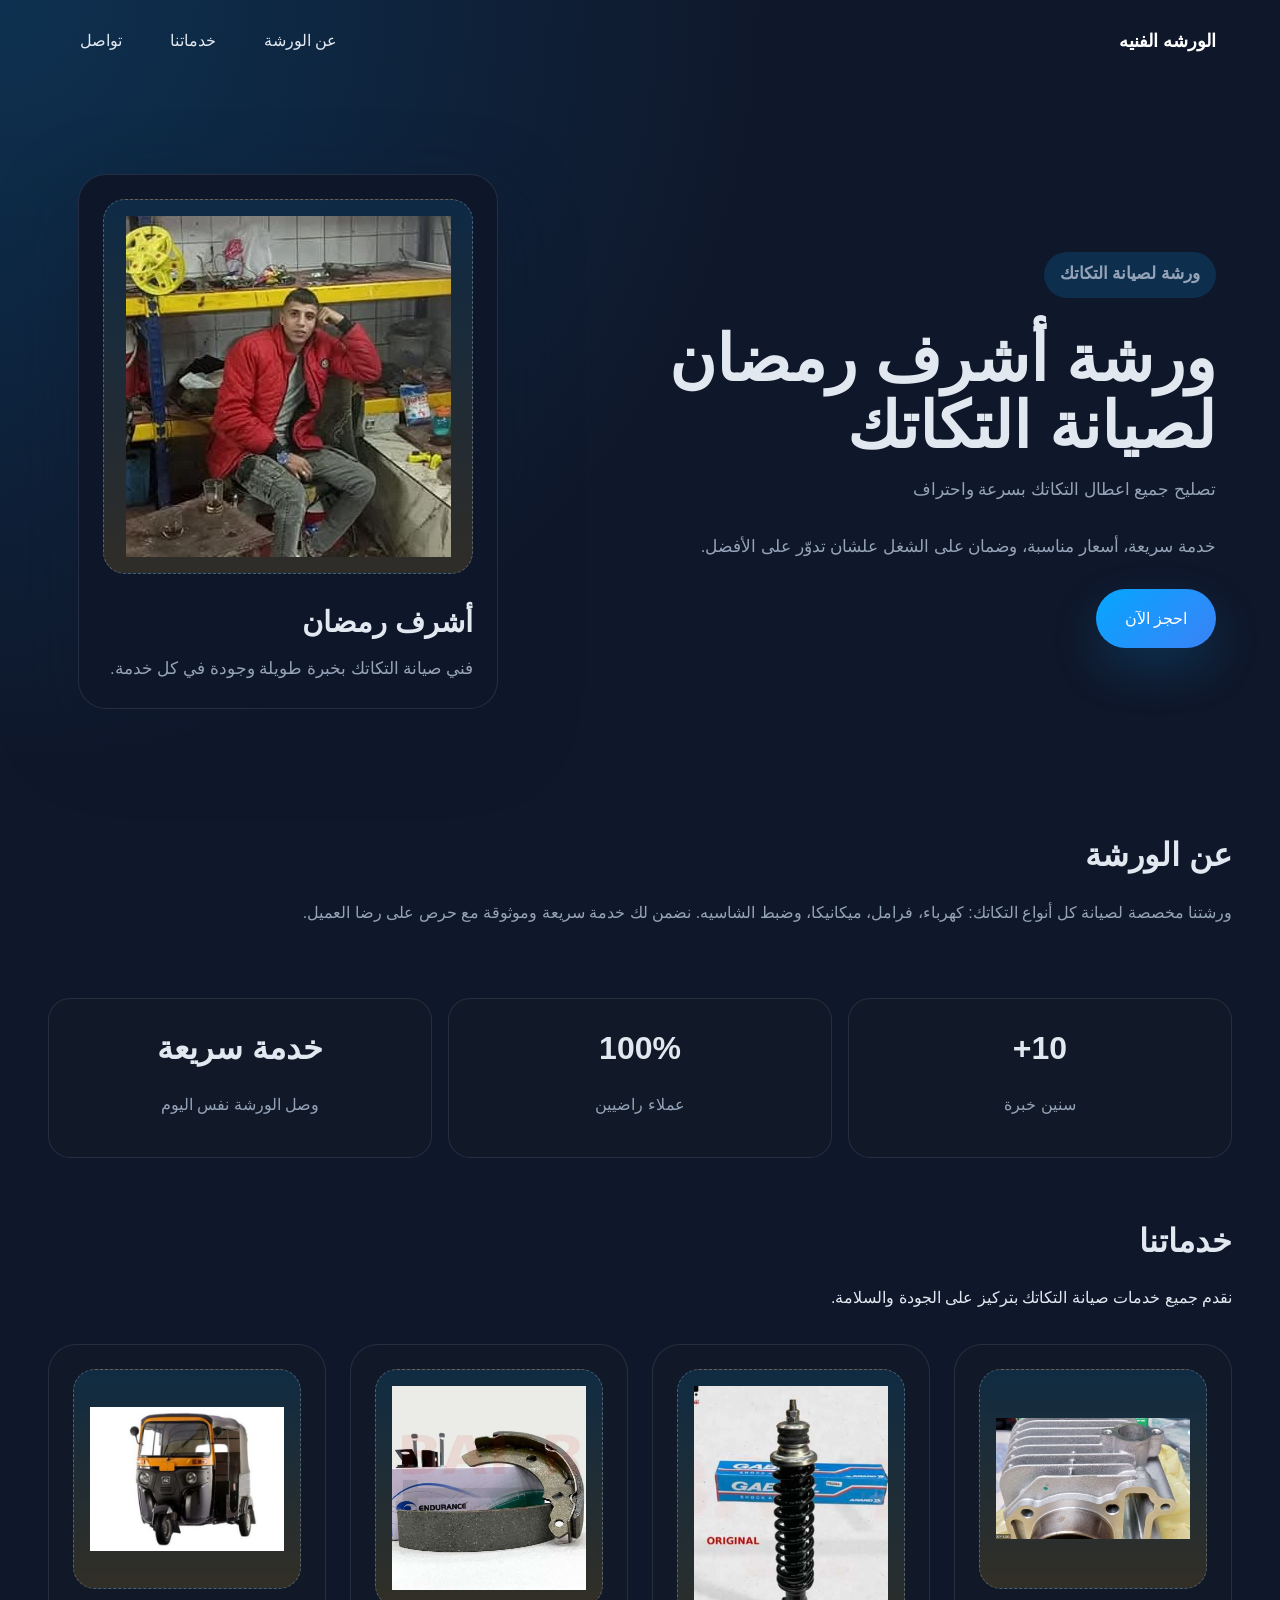
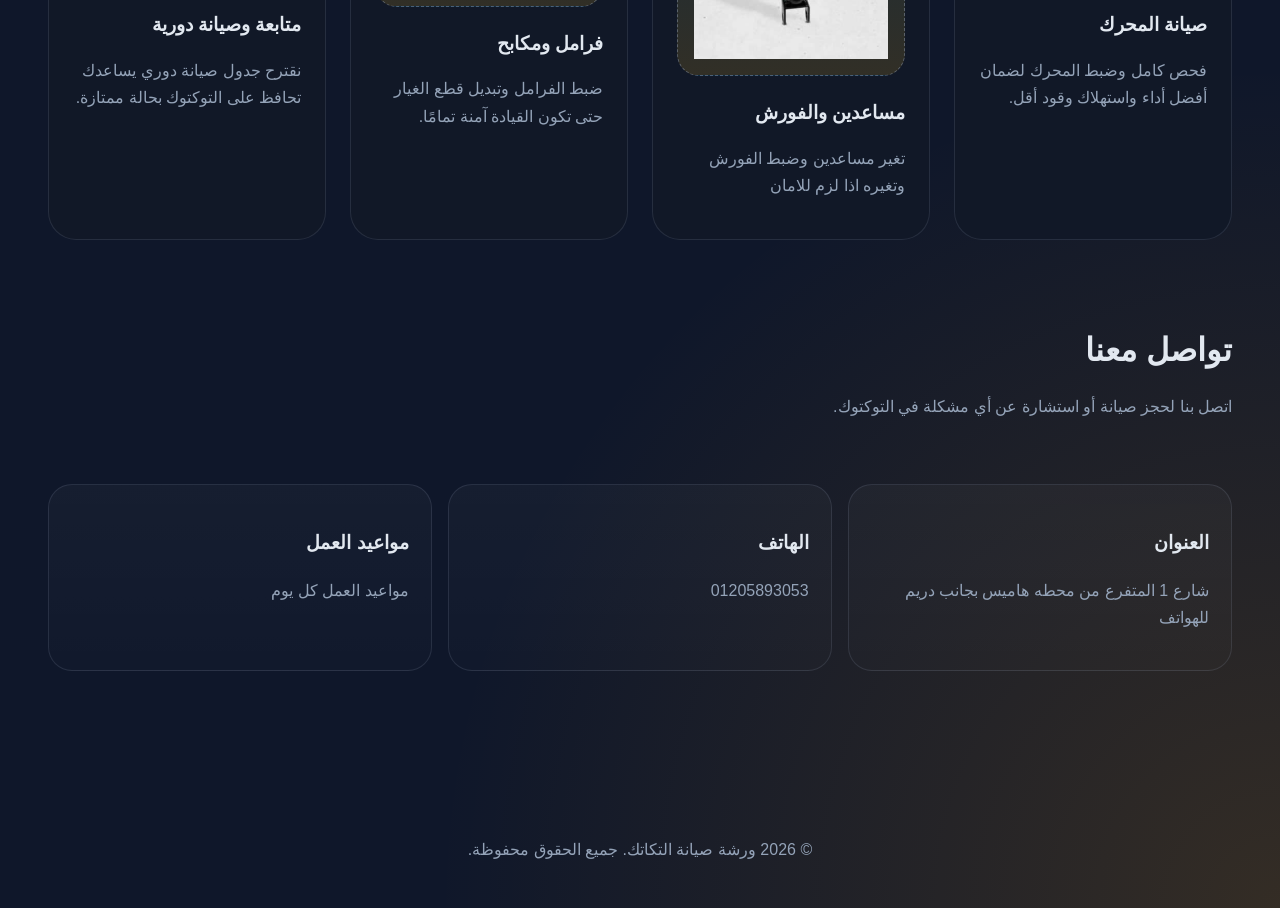
<file: index.html>
<!DOCTYPE html>
<html lang="ar" dir="rtl">
<head>
  <meta charset="UTF-8" />
  <meta name="viewport" content="width=device-width, initial-scale=1.0" />
  <title>ورشة صيانة التكاتك</title>
  <link rel="stylesheet" href="styles.css" />
</head>
<body>
  <div class="navbar">
    <div class="logo">الورشه الفنيه</div>
    <div class="nav-links">
      <a href="#about">عن الورشة</a>
      <a href="#services">خدماتنا</a>
      <a href="#contact">تواصل</a>
    </div>
  </div>
  <header class="hero">
    <div class="hero-content">
      <p class="badge">ورشة لصيانة التكاتك</p>
      <h1>ورشة أشرف رمضان لصيانة التكاتك</h1>
      <p class="hero-subtitle">تصليح جميع اعطال التكاتك بسرعة واحتراف</p>
      <p>خدمة سريعة، أسعار مناسبة، وضمان على الشغل علشان تدوّر على الأفضل.</p>
      <a class="btn" href="#contact">احجز الآن</a>
    </div>
    <div class="hero-image">
      <div class="owner-card">
        <div class="image-box">
          <img src="2223.jpeg" alt="صورة صاحب الورشة" />
        </div>
        <div class="owner-info">
          <h2>أشرف رمضان</h2>
          <p>فني صيانة التكاتك بخبرة طويلة وجودة في كل خدمة.</p>
        </div>
      </div>
    </div>
  </header>

  <main>
    <section class="about" id="about">
      <div>
        <h2>عن الورشة</h2>
        <p>ورشتنا مخصصة لصيانة كل أنواع التكاتك: كهرباء، فرامل، ميكانيكا، وضبط الشاسيه. نضمن لك خدمة سريعة وموثوقة مع حرص على رضا العميل.</p>
      </div>
      <div class="stats">
        <div class="stat-card">
          <h3>10+</h3>
          <p>سنين خبرة</p>
        </div>
        <div class="stat-card">
          <h3>100%</h3>
          <p>عملاء راضيين</p>
        </div>
        <div class="stat-card">
          <h3>خدمة سريعة</h3>
          <p>وصل الورشة نفس اليوم</p>
        </div>
      </div>
    </section>

    <section class="services" id="services">
      <div class="section-header">
        <h2>خدماتنا</h2>
        <p>نقدم جميع خدمات صيانة التكاتك بتركيز على الجودة والسلامة.</p>
      </div>
      <div class="service-grid">
        <article class="service-card">
          <div class="service-image">
            <img src="Screenshot 2026-06-24 152625.png" alt="صيانة المحرك" />
          </div>
          <h3>صيانة المحرك</h3>
          <p>فحص كامل وضبط المحرك لضمان أفضل أداء واستهلاك وقود أقل.</p>
        </article>
        <article class="service-card">
          <div class="service-image">
            <img src="1112.png" alt="مساعدين والفورش" />
          </div>
          <h3>مساعدين والفورش</h3>
          <p>تغير مساعدين وضبط الفورش وتغيره اذا لزم للامان</p>
        </article>
        <article class="service-card">
          <div class="service-image">
            <img src="223.png" alt="فرامل ومكابح" />
          </div>
          <h3>فرامل ومكابح</h3>
          <p>ضبط الفرامل وتبديل قطع الغيار حتى تكون القيادة آمنة تمامًا.</p>
        </article>
        <article class="service-card">
          <div class="service-image">
            <img src="Screenshot 2026-06-23 223839.png" alt="متابعة وصيانة دورية" />
          </div>
          <h3>متابعة وصيانة دورية</h3>
          <p>نقترح جدول صيانة دوري يساعدك تحافظ على التوكتوك بحالة ممتازة.</p>
        </article>
      </div>
    </section>

    <section class="contact" id="contact">
      <div>
        <h2>تواصل معنا</h2>
        <p>اتصل بنا لحجز صيانة أو استشارة عن أي مشكلة في التوكتوك.</p>
      </div>
      <div class="contact-cards">
        <div class="contact-card">
          <h3>العنوان</h3>
          <p>شارع 1 المتفرع من محطه هاميس بجانب دريم للهواتف</p>
        </div>
        <div class="contact-card">
          <h3>الهاتف</h3>
          <p>01205893053</p>
        </div>
        <div class="contact-card">
          <h3>مواعيد العمل</h3>
          <p>مواعيد العمل كل يوم</p>
        </div>
      </div>
    </section>
  </main>

  <footer>
    <p>© 2026 ورشة صيانة التكاتك. جميع الحقوق محفوظة.</p>
  </footer>
</body>
</html>
</file>
<file: styles.css>
:root {
  color-scheme: dark;
  --bg: #0f172a;
  --surface: #111827;
  --surface-2: #1f2a44;
  --primary: #05a6ff;
  --accent: #f59e0b;
  --text: #e2e8f0;
  --muted: #94a3b8;
  --border: rgba(148, 163, 184, 0.16);
}

* {
  box-sizing: border-box;
}

html {
  scroll-behavior: smooth;
}

body {
  margin: 0;
  font-family: "Segoe UI", Tahoma, Geneva, Verdana, sans-serif;
  background: radial-gradient(circle at top left, rgba(5, 166, 255, 0.18), transparent 28%),
    radial-gradient(circle at bottom right, rgba(245, 158, 11, 0.16), transparent 30%),
    var(--bg);
  color: var(--text);
  line-height: 1.7;
}

.navbar {
  display: flex;
  justify-content: space-between;
  align-items: center;
  gap: 1rem;
  padding: 1rem clamp(1rem, 6vw, 4rem);
}

.logo {
  font-size: 1.15rem;
  font-weight: 700;
  color: #fff;
}

.nav-links {
  display: flex;
  gap: 1rem;
  flex-wrap: wrap;
}

.nav-links a {
  color: var(--text);
  text-decoration: none;
  padding: 0.7rem 1rem;
  border-radius: 999px;
  transition: background 0.25s ease;
}

.nav-links a:hover {
  background: rgba(255, 255, 255, 0.08);
}

img {
  max-width: 100%;
  display: block;
}

button,
a {
  font: inherit;
}

.hero {
  display: grid;
  grid-template-columns: 1.2fr 0.8fr;
  gap: 2rem;
  align-items: center;
  min-height: 80vh;
  padding: 2rem clamp(1rem, 6vw, 4rem);
}

.hero-content {
  max-width: 600px;
}

.badge {
  display: inline-block;
  padding: 0.55rem 1rem;
  border-radius: 999px;
  background: rgba(5, 166, 255, 0.16);
  color: var(--primary);
  margin-bottom: 1.5rem;
  font-weight: 700;
}

.hero h1 {
  font-size: clamp(3rem, 5vw, 5.5rem);
  margin: 0 0 1rem;
  line-height: 1.05;
}

.hero-subtitle {
  font-size: 1.35rem;
  color: var(--text);
  margin: 0 0 1rem;
}

.hero p {
  color: var(--muted);
  font-size: 1.05rem;
  margin-bottom: 1.75rem;
}

.btn {
  display: inline-flex;
  align-items: center;
  justify-content: center;
  padding: 1rem 1.8rem;
  border-radius: 999px;
  background: linear-gradient(135deg, var(--primary), #3b82f6);
  color: #fff;
  text-decoration: none;
  box-shadow: 0 20px 50px rgba(5, 166, 255, 0.18);
}

.hero-image {
  display: flex;
  justify-content: center;
}

.owner-card {
  width: 100%;
  max-width: 420px;
  padding: 1.5rem;
  border-radius: 28px;
  background: rgba(15, 23, 42, 0.95);
  border: 1px solid var(--border);
  box-shadow: 0 24px 80px rgba(15, 23, 42, 0.35);
}

.image-box,
.service-image {
  display: grid;
  place-items: center;
  min-height: 220px;
  border-radius: 22px;
  background: linear-gradient(180deg, rgba(14, 165, 233, 0.14), rgba(251, 191, 36, 0.14));
  border: 1px dashed rgba(148, 163, 184, 0.45);
  color: var(--muted);
  text-align: center;
  padding: 1rem;
}

.owner-info {
  margin-top: 1.5rem;
}

.owner-info h2 {
  margin: 0 0 0.5rem;
  font-size: 1.8rem;
}

.owner-info p {
  margin: 0;
  color: var(--muted);
}

main {
  padding: 0 3rem 4rem;
}

section {
  margin-bottom: 3.5rem;
}

.about,
.contact {
  display: grid;
  gap: 1.5rem;
}

.about h2,
.services h2,
.contact h2 {
  font-size: 2rem;
  margin-bottom: 1rem;
}

.about p,
.contact p,
.service-card p,
.contact-card p {
  color: var(--muted);
}

.stats {
  display: grid;
  grid-template-columns: repeat(auto-fit, minmax(170px, 1fr));
  gap: 1rem;
  margin-top: 2rem;
}

.stat-card {
  padding: 1.4rem;
  border-radius: 22px;
  background: var(--surface);
  border: 1px solid var(--border);
  text-align: center;
}

.stat-card h3 {
  margin: 0 0 0.5rem;
  font-size: 2rem;
}

.section-header {
  max-width: 760px;
  margin-bottom: 2rem;
}

.service-grid {
  display: grid;
  grid-template-columns: repeat(auto-fit, minmax(220px, 1fr));
  gap: 1.5rem;
}

.service-card {
  padding: 1.5rem;
  border-radius: 28px;
  background: var(--surface);
  border: 1px solid var(--border);
}

.service-card h3 {
  margin: 1.3rem 0 0.75rem;
}

.contact-cards {
  display: grid;
  grid-template-columns: repeat(auto-fit, minmax(180px, 1fr));
  gap: 1rem;
  margin-top: 1.5rem;
}

.contact-card {
  padding: 1.4rem;
  border-radius: 24px;
  background: linear-gradient(180deg, rgba(255,255,255,0.03), rgba(255,255,255,0.01));
  border: 1px solid var(--border);
}

footer {
  text-align: center;
  padding: 1.8rem 0;
  color: var(--muted);
}

@media (max-width: 900px) {
  .hero {
    grid-template-columns: 1fr;
    padding-top: 2.5rem;
    min-height: auto;
  }
}

@media (max-width: 640px) {
  .hero {
    gap: 1.5rem;
    padding: 2rem 1.2rem;
  }

  main {
    padding: 0 1.2rem 3rem;
  }
}
</file>
